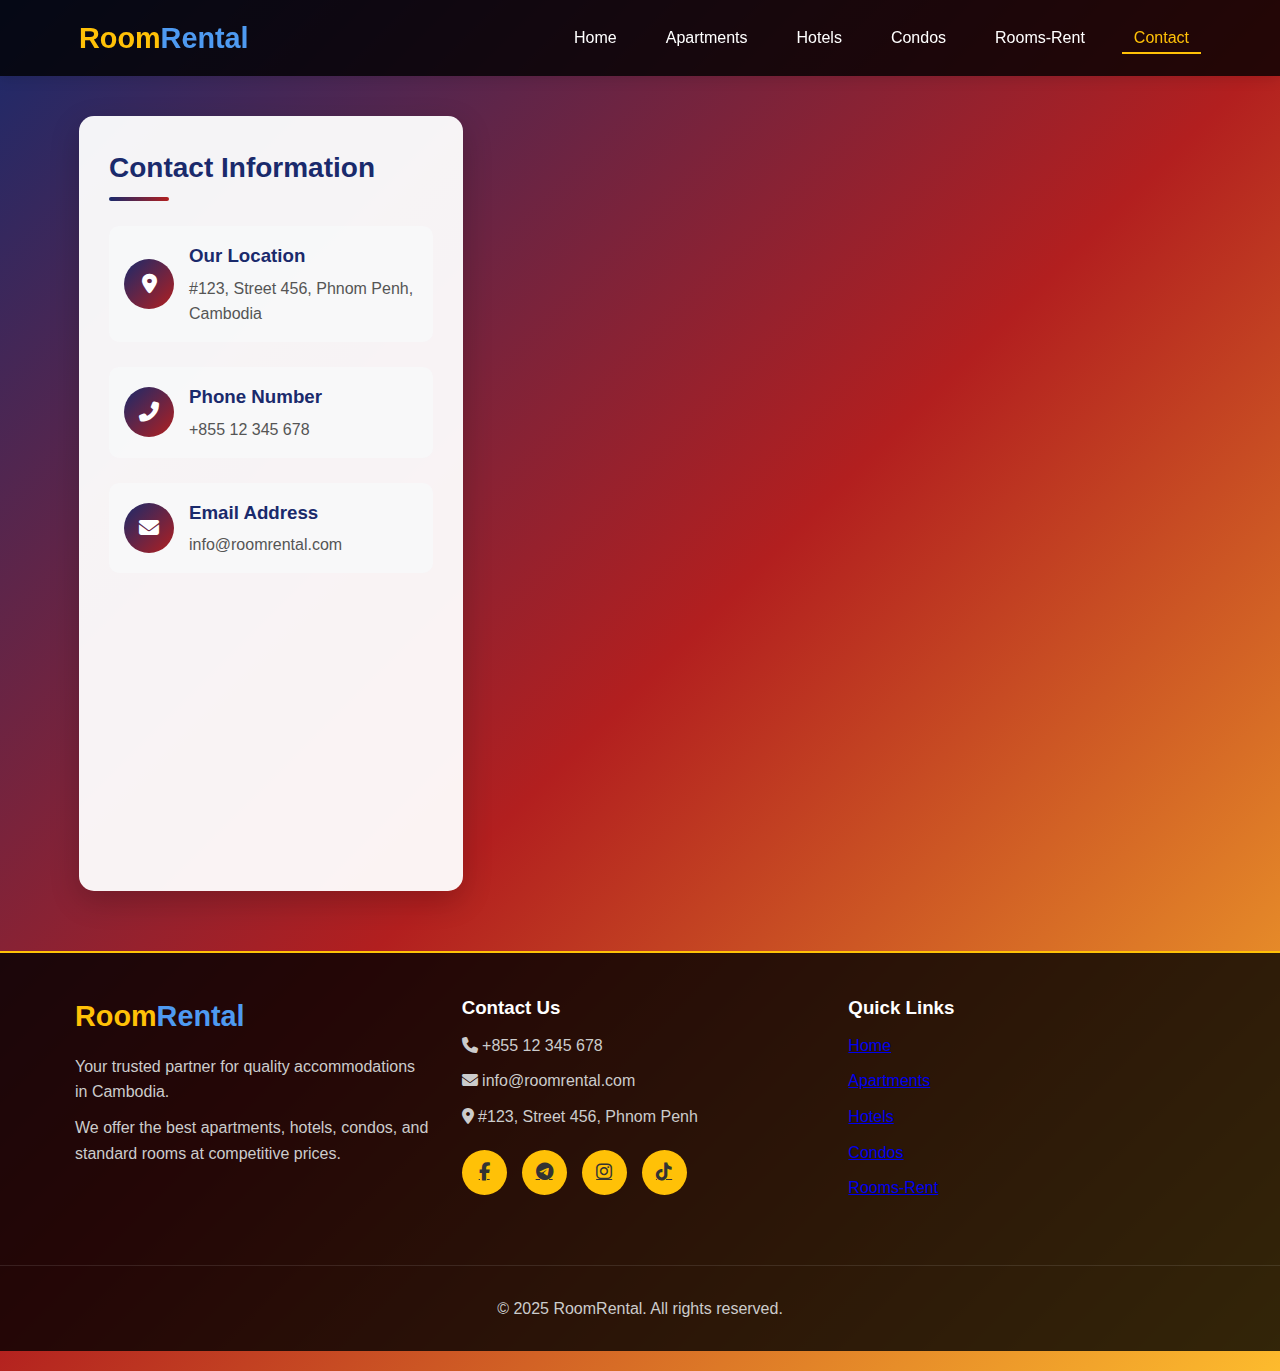
<file: contact.html>
<!DOCTYPE html>
<html lang="en">
<head>
  <meta charset="UTF-8">
  <meta name="viewport" content="width=device-width, initial-scale=1.0">
  <title>Contact Us - RoomRental</title>
  <link rel="stylesheet" href="https://cdnjs.cloudflare.com/ajax/libs/font-awesome/6.4.0/css/all.min.css">
  <link rel="stylesheet" href="contact.css">
</head>
<body>
  <!-- Header Section -->
  <header class="header">
    <div class="container header-container">
      <a href="index.html" class="logo">Room<span>Rental</span></a>
      <nav>
        <ul class="nav-links">
          <li><a href="index.html">Home</a></li>
          <li><a href="apartment.html">Apartments</a></li>
          <li><a href="hotel.html">Hotels</a></li>
          <li><a href="condo.html">Condos</a></li>
          <li><a href="standard-rooms.html">Rooms-Rent</a></li>
          <li><a href="contact.html" class="active">Contact</a></li>
        </ul>
      </nav>
    </div>
  </header>
  
  <!-- Main Content -->
  <div class="container">
    <div class="contact-container">
      <!-- Contact Information Card -->
      <div class="contact-info-card">
        <h2>Contact Information</h2>
        
        <div class="contact-detail">
          <div class="contact-icon">
            <i class="fas fa-map-marker-alt"></i>
          </div>
          <div class="contact-text">
            <h3>Our Location</h3>
            <p>#123, Street 456, Phnom Penh, Cambodia</p>
          </div>
        </div>
        
        <div class="contact-detail">
          <div class="contact-icon">
            <i class="fas fa-phone-alt"></i>
          </div>
          <div class="contact-text">
            <h3>Phone Number</h3>
            <p>+855 12 345 678</p>
          </div>
        </div>
        
        <div class="contact-detail">
          <div class="contact-icon">
            <i class="fas fa-envelope"></i>
          </div>
          <div class="contact-text">
            <h3>Email Address</h3>
            <p>info@roomrental.com</p>
          </div>
        </div>
        
        <div class="map-container">
          <div class="map-placeholder">
            <i class="fas fa-map-marked-alt"></i>
            <p>Interactive Map Location</p>
          </div>
        </div>
      </div>
      
      <!-- Contact Form Card -->
      <div class="contact-form-card">
        <h2>Send Us a Message</h2>
        
        <form id="contactForm">
          <div class="form-group">
            <label for="name">Full Name</label>
            <input type="text" id="name" required placeholder="Enter your full name">
          </div>
          
          <div class="form-group">
            <label for="email">Email Address</label>
            <input type="email" id="email" required placeholder="Enter your email">
          </div>
          
          <div class="form-group">
            <label for="subject">Subject</label>
            <input type="text" id="subject" required placeholder="What is your message about?">
          </div>
          
          <div class="form-group">
            <label for="message">Your Message</label>
            <textarea id="message" required placeholder="How can we help you?"></textarea>
          </div>
          
          <button type="submit">Send Message</button>
        </form>
        
        <div class="success-message" id="successMessage">
          <i class="fas fa-check-circle"></i> Your message has been sent successfully! We'll contact you soon.
        </div>
      </div>
    </div>
  </div>
  
  <!-- Footer -->
  <footer class="footer">
    <div class="footer-content">
      <div class="footer-section">
        <div class="footer-logo">Room<span>Rental</span></div>
        <p>Your trusted partner for quality accommodations in Cambodia.</p>
        <p>We offer the best apartments, hotels, condos, and standard rooms at competitive prices.</p>
      </div>
      
      <div class="footer-section">
        <h3>Contact Us</h3>
        <p><i class="fas fa-phone"></i> +855 12 345 678</p>
        <p><i class="fas fa-envelope"></i> info@roomrental.com</p>
        <p><i class="fas fa-map-marker-alt"></i> #123, Street 456, Phnom Penh</p>
        
        <div class="social-links">
          <a href="#"><i class="fab fa-facebook-f"></i></a>
          <a href="#"><i class="fab fa-telegram"></i></a>
          <a href="#"><i class="fab fa-instagram"></i></a>
          <a href="#"><i class="fab fa-tiktok"></i></a>
        </div>
      </div>
      
      <div class="footer-section">
        <h3>Quick Links</h3>
        <p><a href="index.html">Home</a></p>
        <p><a href="apartment.html">Apartments</a></p>
        <p><a href="hotel.html">Hotels</a></p>
        <p><a href="condo.html">Condos</a></p>
        <p><a href="standard-rooms.html">Rooms-Rent</a></p>
      </div>
    </div>
    
    <div class="footer-bottom">
      <p>&copy; 2025 RoomRental. All rights reserved.</p>
    </div>
  </footer>
</body>
</html>
</file>
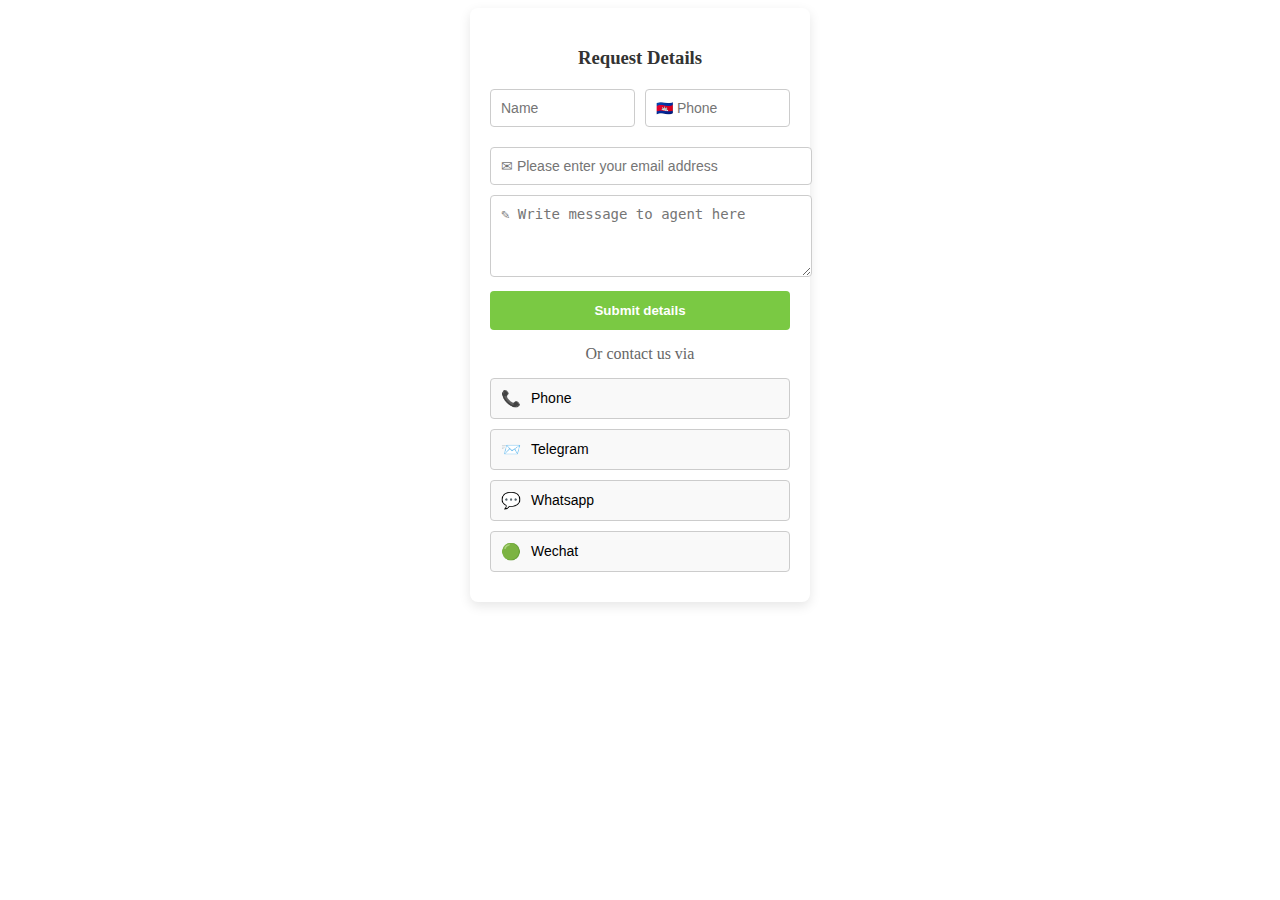
<file: contactto.html>
<!DOCTYPE html>
<html lang="en">
<head>
  <meta charset="UTF-8" />
  <meta name="viewport" content="width=device-width, initial-scale=1.0"/>
  <title>Request Details</title>
  <link rel="stylesheet" href="contactto.css">
</head>
<body>

  <div class="request-box">
    <h3>Request Details</h3>
    <div class="input-row">
      <input type="text" placeholder="Name" />
      <input type="text" placeholder="🇰🇭 Phone" />
    </div>
    <input type="email" placeholder="✉ Please enter your email address" />
    <textarea placeholder="✎ Write message to agent here"></textarea>
    <button class="submit-btn" onclick="submitForm()">Submit details</button>

    <div class="or-text">Or contact us via</div>
    <div class="contact-buttons">
      <button><span>📞</span> Phone</button>
      <button><span>📨</span> Telegram</button>
      <button><span>💬</span> Whatsapp</button>
      <button><span>🟢</span> Wechat</button>
    </div>
  </div>

  <script>
    function submitForm() {
      alert("Details submitted successfully!");
    }
  </script>

</body>
</html>
</file>
<file: contact.css>
* {
      margin: 0;
      padding: 0;
      box-sizing: border-box;
      font-family: 'Segoe UI', Tahoma, Geneva, Verdana, sans-serif;
    }
    
    body {
      background: linear-gradient(135deg, #1a2a6c, #b21f1f, #fdbb2d);
      color: #333;
      line-height: 1.6;
      min-height: 100vh;
      padding-bottom: 20px;
    }
    
    .header {
      background: rgba(0, 0, 0, 0.8);
      color: white;
      padding: 15px 0;
      position: sticky;
      top: 0;
      z-index: 100;
      box-shadow: 0 4px 12px rgba(0, 0, 0, 0.1);
    }
    
    .container {
      width: 90%;
      max-width: 1200px;
      margin: 0 auto;
      padding: 0 15px;
    }
    
    .header-container {
      display: flex;
      justify-content: space-between;
      align-items: center;
    }
    
    .logo {
      font-size: 1.8rem;
      font-weight: 700;
      color: #ffc107;
      text-decoration: none;
      transition: transform 0.3s ease;
    }
    
    .logo:hover {
      transform: scale(1.05);
    }
    
    .logo span {
      color: #4e9af1;
    }
    
    .nav-links {
      display: flex;
      list-style: none;
    }
    
    .nav-links li {
      margin-left: 25px;
    }
    
    .nav-links a {
      color: white;
      text-decoration: none;
      font-weight: 500;
      transition: all 0.3s;
      padding: 8px 12px;
      border-radius: 4px;
      position: relative;
      overflow: hidden;
    }
    
    .nav-links a::after {
      content: '';
      position: absolute;
      bottom: 0;
      left: 0;
      width: 0;
      height: 2px;
      background: #ffc107;
      transition: width 0.3s ease;
    }
    
    .nav-links a:hover::after,
    .nav-links a.active::after {
      width: 100%;
    }
    
    .nav-links a:hover, .nav-links a.active {
      color: #ffc107;
    }
    
    .contact-container {
      display: flex;
      margin: 40px auto;
      gap: 30px;
      flex-wrap: wrap;
    }
    
    .contact-info-card {
      flex: 1;
      min-width: 300px;
      background: rgba(255, 255, 255, 0.95);
      border-radius: 15px;
      padding: 30px;
      box-shadow: 0 10px 30px rgba(0, 0, 0, 0.2);
      transition: transform 0.3s ease, box-shadow 0.3s ease;
    }
    
    .contact-info-card:hover {
      transform: translateY(-5px);
      box-shadow: 0 15px 40px rgba(0, 0, 0, 0.3);
    }
    
    .contact-form-card {
      flex: 2;
      min-width: 400px;
      background: rgba(255, 255, 255, 0.95);
      border-radius: 15px;
      padding: 30px;
      box-shadow: 0 10px 30px rgba(0, 0, 0, 0.2);
      transition: transform 0.3s ease, box-shadow 0.3s ease;
    }
    
    .contact-form-card:hover {
      transform: translateY(-5px);
      box-shadow: 0 15px 40px rgba(0, 0, 0, 0.3);
    }
    
    h2 {
      color: #1a2a6c;
      margin-bottom: 25px;
      font-size: 28px;
      position: relative;
      padding-bottom: 10px;
    }
    
    h2::after {
      content: '';
      position: absolute;
      bottom: 0;
      left: 0;
      width: 60px;
      height: 4px;
      background: linear-gradient(to right, #1a2a6c, #b21f1f);
      border-radius: 2px;
    }
    
    .contact-detail {
      display: flex;
      align-items: center;
      margin-bottom: 25px;
      padding: 15px;
      background: rgba(248, 249, 250, 0.8);
      border-radius: 10px;
      transition: transform 0.3s ease;
    }
    
    .contact-detail:hover {
      transform: translateX(10px);
      background: rgba(78, 154, 241, 0.1);
    }
    
    .contact-icon {
      width: 50px;
      height: 50px;
      background: linear-gradient(135deg, #1a2a6c, #b21f1f);
      color: white;
      border-radius: 50%;
      display: flex;
      align-items: center;
      justify-content: center;
      margin-right: 15px;
      font-size: 20px;
    }
    
    .contact-text {
      flex: 1;
    }
    
    .contact-text h3 {
      color: #1a2a6c;
      margin-bottom: 5px;
    }
    
    .contact-text p {
      color: #555;
      font-size: 16px;
    }
    
    .map-container {
      margin-top: 30px;
      border-radius: 10px;
      overflow: hidden;
      box-shadow: 0 5px 15px rgba(0, 0, 0, 0.1);
      height: 250px;
      background: #e9ecef;
      display: flex;
      align-items: center;
      justify-content: center;
      position: relative;
    }
    
    .map-container::before {
      content: '';
      position: absolute;
      top: 0;
      left: 0;
      width: 100%;
      height: 100%;
      background: linear-gradient(rgba(26, 42, 108, 0.2), rgba(178, 31, 31, 0.2));
    }
    
    .map-placeholder {
      text-align: center;
      padding: 20px;
      color: #1a2a6c;
      z-index: 1;
    }
    
    .map-placeholder i {
      font-size: 50px;
      margin-bottom: 15px;
      color: #1a2a6c;
    }
    
    form {
      display: grid;
      gap: 20px;
    }
    
    .form-group {
      margin-bottom: 15px;
    }
    
    .form-group label {
      display: block;
      margin-bottom: 8px;
      font-weight: 600;
      color: #555;
    }
    
    .form-group input, 
    .form-group textarea {
      width: 100%;
      padding: 14px;
      border: 2px solid #ddd;
      border-radius: 8px;
      font-size: 16px;
      transition: all 0.3s;
    }
    
    .form-group input:focus, 
    .form-group textarea:focus {
      border-color: #1a2a6c;
      outline: none;
      box-shadow: 0 0 0 3px rgba(26, 42, 108, 0.2);
    }
    
    .form-group textarea {
      min-height: 150px;
      resize: vertical;
    }
    
    button {
      background: linear-gradient(to right, #1a2a6c, #b21f1f);
      color: white;
      border: none;
      padding: 16px;
      border-radius: 8px;
      font-size: 18px;
      font-weight: 600;
      cursor: pointer;
      transition: transform 0.3s, box-shadow 0.3s;
      letter-spacing: 1px;
      text-transform: uppercase;
    }
    
    button:hover {
      transform: translateY(-3px);
      box-shadow: 0 7px 15px rgba(178, 31, 31, 0.4);
    }
    
    .footer {
      background: rgba(0, 0, 0, 0.8);
      color: white;
      padding: 40px 0 20px;
      text-align: center;
      margin-top: 60px;
      border-top: 2px solid #ffc107;
    }
    
    .footer-content {
      display: flex;
      flex-wrap: wrap;
      justify-content: space-between;
      text-align: left;
      max-width: 1200px;
      margin: 0 auto;
      padding: 0 20px;
    }
    
    .footer-section {
      flex: 1;
      min-width: 250px;
      margin-bottom: 30px;
      padding: 0 15px;
    }
    
    .footer-logo {
      font-size: 1.8rem;
      font-weight: 700;
      color: #ffc107;
      margin-bottom: 15px;
    }
    
    .footer-logo span {
      color: #4e9af1;
    }
    
    .footer p {
      margin: 10px 0;
      color: #ccc;
    }
    
    .social-links {
      margin: 20px 0;
      display: flex;
      gap: 15px;
    }
    
    .social-links a {
      display: inline-flex;
      align-items: center;
      justify-content: center;
      width: 45px;
      height: 45px;
      background: #ffc107;
      color: #333;
      border-radius: 50%;
      font-size: 18px;
      transition: transform 0.3s, background 0.3s;
    }
    
    .social-links a:hover {
      transform: translateY(-5px);
      background: #fff;
    }
    
    .footer-bottom {
      border-top: 1px solid rgba(255, 255, 255, 0.1);
      padding-top: 20px;
      margin-top: 20px;
    }
    
    @media (max-width: 900px) {
      .contact-container {
        flex-direction: column;
      }
      
      .contact-info-card,
      .contact-form-card {
        min-width: 100%;
      }
      
      .footer-content {
        flex-direction: column;
        align-items: center;
        text-align: center;
      }
      
      .social-links {
        justify-content: center;
      }
    }
    
    /* Animation for form elements */
    @keyframes fadeIn {
      from { opacity: 0; transform: translateY(20px); }
      to { opacity: 1; transform: translateY(0); }
    }
    
    .contact-info-card {
      animation: fadeIn 0.6s ease-out;
    }
    
    .contact-form-card {
      animation: fadeIn 0.6s ease-out 0.2s forwards;
      opacity: 0;
    }
    
    .contact-detail {
      animation: fadeIn 0.5s ease-out;
    }
    
    .contact-detail:nth-child(2) {
      animation-delay: 0.1s;
    }
    
    .contact-detail:nth-child(3) {
      animation-delay: 0.2s;
    }
    
    .map-container {
      animation: fadeIn 0.6s ease-out 0.3s forwards;
      opacity: 0;
    }
    
    .success-message {
      display: none;
      background: rgba(40, 167, 69, 0.9);
      color: white;
      padding: 15px;
      border-radius: 8px;
      margin-top: 20px;
      text-align: center;
      animation: fadeIn 0.5s ease-out;
    }
</file>
<file: contactto.css>
.body {
      font-family: Arial, sans-serif;
      background: #f0f0f0;
      padding: 20px;
    }

    .request-box {
      width: 300px;
      background: white;
      border-radius: 8px;
      padding: 20px;
      box-shadow: 0 4px 12px rgba(0, 0, 0, 0.1);
      margin: auto;
    }

    .request-box h3 {
      text-align: center;
      margin-bottom: 20px;
      color: #333;
    }

    .input-row {
      display: flex;
      gap: 10px;
      margin-bottom: 10px;
    }

    input, textarea {
      width: 100%;
      padding: 10px;
      margin-bottom: 10px;
      border: 1px solid #ccc;
      border-radius: 4px;
      font-size: 14px;
    }

    .input-row input {
      flex: 1;
    }

    textarea {
      resize: vertical;
      min-height: 60px;
    }

    .submit-btn {
      width: 100%;
      background: #7AC943;
      color: white;
      border: none;
      padding: 12px;
      border-radius: 4px;
      font-weight: bold;
      cursor: pointer;
    }

    .submit-btn:hover {
      background: #6ab838;
    }

    .or-text {
      text-align: center;
      margin: 15px 0;
      color: #666;
    }

    .contact-buttons button {
      width: 100%;
      background: #f9f9f9;
      border: 1px solid #ccc;
      padding: 10px;
      border-radius: 4px;
      margin-bottom: 10px;
      text-align: left;
      cursor: pointer;
      display: flex;
      align-items: center;
      font-size: 14px;
    }

    .contact-buttons button span {
      margin-right: 10px;
      font-size: 16px;
    }

    .contact-buttons button:hover {
      background: #eaeaea;
    }
</file>
